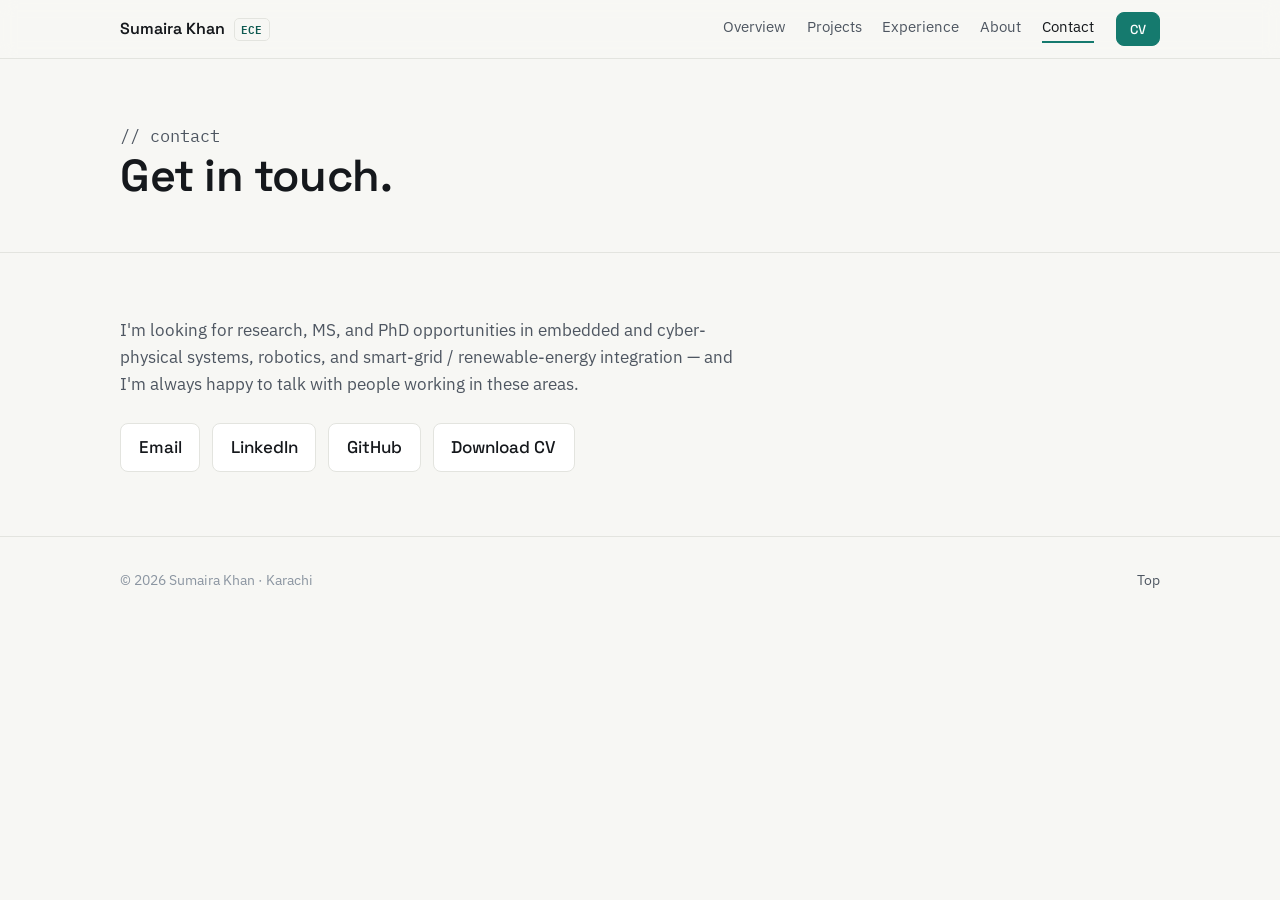
<file: contact.html>
<!DOCTYPE html>
<html lang="en">
<head>
<meta charset="UTF-8">
<meta name="viewport" content="width=device-width, initial-scale=1.0">
<title>Contact — Sumaira Khan</title>
<meta name="description" content="Get in touch with Sumaira Khan — research, MS, and PhD opportunities in embedded systems, robotics, and smart grids.">
<link rel="preconnect" href="https://fonts.googleapis.com">
<link rel="preconnect" href="https://fonts.gstatic.com" crossorigin>
<link href="https://fonts.googleapis.com/css2?family=Space+Grotesk:wght@400;500;600;700&family=IBM+Plex+Sans:ital,wght@0,400;0,500;0,600;1,400&family=IBM+Plex+Mono:wght@400;500&display=swap" rel="stylesheet">
<link rel="stylesheet" href="styles.css">
</head>
<body id="top">

<header class="top">
  <div class="wrap top__inner">
    <a href="index.html" class="brand">Sumaira Khan <span class="brand__tag">ECE</span></a>
    <nav class="top__nav" aria-label="Primary">
      <a href="index.html">Overview</a>
      <a href="projects.html">Projects</a>
      <a href="experience.html">Experience</a>
      <a href="about.html">About</a>
      <a href="contact.html" class="is-current">Contact</a>
    </nav>
    <a href="cv.pdf" class="btn btn--sm" download>CV</a>
    <button class="top__toggle" aria-label="Menu" aria-expanded="false"><span></span><span></span><span></span></button>
  </div>
</header>

<main>

<div class="pagehead">
  <div class="wrap">
    <p class="pagehead__eyebrow">// contact</p>
    <h1>Get in touch.</h1>
  </div>
</div>

<section class="section">
  <div class="wrap">
    <p class="contact__lead">
      I'm looking for research, MS, and PhD opportunities in embedded and cyber-physical systems,
      robotics, and smart-grid / renewable-energy integration — and I'm always happy to talk with
      people working in these areas.
    </p>
    <ul class="contact__links">
      <li><a href="mailto:sumaira.khan.26.2002@gmail.com">Email</a></li>
      <li><a href="https://www.linkedin.com/in/sumaira-khanee" target="_blank" rel="noopener">LinkedIn</a></li>
      <li><a href="https://github.com/tsumkhan" target="_blank" rel="noopener">GitHub</a></li>
      <li><a href="cv.pdf" download>Download CV</a></li>
    </ul>
  </div>
</section>

</main>

<footer class="footer"><div class="wrap footer__inner"><span>© <span id="year"></span> Sumaira Khan · Karachi</span><a href="#top">Top</a></div></footer>
<script src="script.js"></script>
</body>
</html>
</file>
<file: styles.css>
/* ============================================================
   Sumaira Khan — portfolio (multi-page)
   Identity: "instrumentation" — technical, precise, readable.
   Type: Space Grotesk (display) · IBM Plex Sans (body) · IBM Plex Mono (data)
   Distinct from a terminal-console clone: light-first, teal signal,
   datasheet-style metadata rows, tag-filtered work.
   ============================================================ */

:root{
  --paper:   #F7F7F4;
  --surface: #FFFFFF;
  --ink:     #15181C;
  --ink-2:   #4E5661;
  --ink-3:   #8B95A1;
  --line:    #E3E4DF;
  --line-2:  #EDEEE9;
  --accent:  #157A6E;   /* signal teal */
  --accent-ink:#0F5A51;
  --accent-soft:#E4F1EE;

  --font-display:'Space Grotesk', system-ui, sans-serif;
  --font-body:'IBM Plex Sans', system-ui, sans-serif;
  --font-mono:'IBM Plex Mono', ui-monospace, monospace;

  --wrap:1120px;
}

@media (prefers-color-scheme: dark){
  :root{
    --paper:#0E1114;
    --surface:#161A1F;
    --ink:#EDEFF1;
    --ink-2:#A7B0BA;
    --ink-3:#6B7580;
    --line:#262C33;
    --line-2:#1F242A;
    --accent:#3FBDA9;
    --accent-ink:#69D3C2;
    --accent-soft:#14312D;
  }
}

*{ box-sizing:border-box; }
html{ scroll-behavior:smooth; }
@media (prefers-reduced-motion: reduce){
  html{ scroll-behavior:auto; }
  *{ animation:none !important; transition:none !important; }
}

body{
  margin:0;
  background:var(--paper);
  color:var(--ink);
  font-family:var(--font-body);
  font-size:17px; line-height:1.6;
  -webkit-font-smoothing:antialiased;
  text-rendering:optimizeLegibility;
}

.wrap{ width:100%; max-width:var(--wrap); margin-inline:auto; padding-inline:clamp(1.25rem,5vw,2.5rem); }

a{ color:var(--accent-ink); text-decoration:none; }
a:hover{ text-decoration:underline; text-underline-offset:3px; }

h1,h2,h3,h4{ font-family:var(--font-display); font-weight:600; line-height:1.14; letter-spacing:-0.01em; }
.mono{ font-family:var(--font-mono); font-size:0.86em; letter-spacing:-0.01em; }

:focus-visible{ outline:2px solid var(--accent); outline-offset:2px; border-radius:3px; }

/* ---- buttons ---- */
.btn{
  display:inline-block; font-family:var(--font-display); font-weight:500; font-size:0.96rem;
  padding:0.6rem 1.15rem; border-radius:8px;
  background:var(--accent); color:#fff; border:1px solid var(--accent);
  transition:background .15s ease;
}
.btn:hover{ background:var(--accent-ink); text-decoration:none; }
.btn--ghost{ background:transparent; color:var(--accent-ink); }
.btn--ghost:hover{ background:var(--accent-soft); }
.btn--sm{ padding:0.36rem 0.8rem; font-size:0.82rem; }

/* ============ HEADER ============ */
.top{
  position:sticky; top:0; z-index:50;
  background:color-mix(in srgb, var(--paper) 88%, transparent);
  backdrop-filter:saturate(140%) blur(8px);
  border-bottom:1px solid var(--line);
}
.top__inner{ display:flex; align-items:center; gap:1.4rem; height:58px; }
.brand{ display:flex; align-items:baseline; gap:0.55rem; font-family:var(--font-display); font-weight:600; color:var(--ink); font-size:1rem; }
.brand:hover{ text-decoration:none; }
.brand__tag{ font-family:var(--font-mono); font-size:0.7rem; color:var(--accent-ink); border:1px solid var(--line); border-radius:5px; padding:0.1rem 0.4rem; }
.top__nav{ display:flex; gap:1.3rem; margin-left:auto; }
.top__nav a{ color:var(--ink-2); font-size:0.93rem; }
.top__nav a:hover{ color:var(--ink); text-decoration:none; }
.top__nav a.is-current{ color:var(--ink); border-bottom:2px solid var(--accent); padding-bottom:2px; }
.top__toggle{ display:none; flex-direction:column; gap:4px; background:none; border:0; cursor:pointer; padding:6px; margin-left:auto; }
.top__toggle span{ width:22px; height:2px; background:var(--ink); border-radius:2px; }

/* ============ PAGE HEAD ============ */
.pagehead{ padding:clamp(2.5rem,6vw,4rem) 0 clamp(1.5rem,3vw,2.5rem); border-bottom:1px solid var(--line); }
.pagehead__eyebrow{ font-family:var(--font-mono); font-size:0.8rem; color:var(--accent-ink); margin:0 0 0.8rem; }
.pagehead h1{ font-size:clamp(1.8rem,4.5vw,2.8rem); margin:0 0 0.8rem; }
.pagehead p{ color:var(--ink-2); max-width:64ch; margin:0; font-size:1.05rem; }

/* ============ HERO (overview) ============ */
.hero{ padding:clamp(3rem,7vw,5.5rem) 0 clamp(2rem,4vw,3rem); }
.hero__grid{ display:grid; grid-template-columns:1fr; gap:2.5rem; align-items:center; }
@media(min-width:860px){ .hero__grid{ grid-template-columns:1.5fr 1fr; gap:3.5rem; } }
.hero__kicker{ font-family:var(--font-mono); color:var(--accent-ink); font-size:0.85rem; margin:0 0 1rem; }
.hero__title{ font-size:clamp(2.1rem,5.2vw,3.3rem); margin:0 0 1.2rem; letter-spacing:-0.02em; }
.hero__lead{ color:var(--ink-2); max-width:58ch; margin:0 0 1.7rem; font-size:1.05rem; }
.hero__cta{ display:flex; gap:0.75rem; flex-wrap:wrap; }
.hero__portrait{ margin:0; }
.media__frame--portrait{ aspect-ratio:4/5; }

/* ============ GIST STRIP ============ */
.gist{ background:var(--ink); color:#fff; padding:clamp(2rem,4vw,2.75rem) 0; }
@media (prefers-color-scheme: dark){ .gist{ background:#05070A; } }
.gist__intro{ font-family:var(--font-mono); font-size:0.82rem; color:var(--accent); margin:0 0 1.25rem; }
.gist__list{ list-style:none; margin:0 0 1.6rem; padding:0; display:grid; gap:0.6rem; }
@media(min-width:720px){ .gist__list{ grid-template-columns:1fr 1fr; column-gap:2.5rem; } }
.gist__list li{ display:flex; gap:0.85rem; align-items:baseline; font-size:0.98rem; color:#E7E9EA; padding-bottom:0.65rem; border-bottom:1px solid rgba(255,255,255,.1); }
.gist__mark{ font-family:var(--font-mono); font-weight:500; color:#fff; background:var(--accent); padding:0.12rem 0.5rem; border-radius:5px; font-size:0.76rem; white-space:nowrap; flex-shrink:0; min-width:62px; text-align:center; }
.focus{ list-style:none; margin:0; padding:0; display:flex; flex-wrap:wrap; gap:0.5rem; }
.focus li{ font-family:var(--font-mono); font-size:0.78rem; color:#cfd6d4; border:1px solid rgba(255,255,255,.22); border-radius:20px; padding:0.26rem 0.78rem; }

/* ============ SECTION ============ */
.section{ padding:clamp(2.5rem,5vw,4rem) 0; border-bottom:1px solid var(--line); }
.section--alt{ background:var(--surface); }
.section__head{ margin-bottom:2rem; }
.section__title{ font-size:clamp(1.4rem,3vw,1.9rem); margin:0; display:inline-block; padding-bottom:0.35rem; border-bottom:3px solid var(--accent); }
.section__sub{ color:var(--ink-2); margin:0.8rem 0 0; max-width:60ch; }
.more-link{ display:inline-block; margin-top:1.8rem; font-family:var(--font-display); font-weight:500; }

/* ============ FEATURED TILES (overview) ============ */
.tiles{ display:grid; gap:1.3rem; grid-template-columns:1fr; }
@media(min-width:640px){ .tiles{ grid-template-columns:1fr 1fr; } }
.tile{ display:block; border:1px solid var(--line); border-radius:14px; overflow:hidden; background:var(--surface); color:inherit; transition:border-color .15s ease, transform .15s ease; }
.tile:hover{ text-decoration:none; border-color:var(--accent); }
.tile__body{ padding:1.2rem 1.35rem 1.4rem; }
.tile__tag{ font-family:var(--font-mono); font-size:0.76rem; color:var(--accent-ink); margin:0 0 0.4rem; }
.tile__body h3{ font-size:1.18rem; margin:0 0 0.5rem; }
.tile__body p{ color:var(--ink-2); font-size:0.95rem; margin:0; }

/* ============ PROSE ============ */
.prose{ max-width:68ch; }
.prose p{ margin:0 0 1.15rem; color:var(--ink-2); }
.prose strong{ color:var(--ink); font-weight:600; }
.prose a{ font-weight:500; }

/* ============ NOW GRID ============ */
.now__grid{ display:grid; gap:1.3rem; grid-template-columns:1fr; }
@media(min-width:680px){ .now__grid{ grid-template-columns:1fr 1fr; } }
.now__card{ background:var(--surface); border:1px solid var(--line); border-radius:12px; padding:1.4rem 1.5rem; }
.now__card h3{ font-size:1.1rem; margin:0 0 0.55rem; }
.now__card p{ color:var(--ink-2); margin:0; font-size:0.96rem; }
.now__media{ margin-top:1rem; }
.now__media--pair{ display:grid; grid-template-columns:1fr 1fr; gap:0.7rem; }
.now__note{ margin-top:0.6rem !important; font-size:0.9rem; }

/* ============ TIMELINE ============ */
.timeline{ display:grid; }
.tl{ display:grid; grid-template-columns:1fr; gap:0.35rem; padding:1.5rem 0; border-top:1px solid var(--line); }
.tl:first-child{ border-top:0; padding-top:0; }
@media(min-width:720px){ .tl{ grid-template-columns:150px 1fr; gap:2rem; } }
.tl__when{ color:var(--accent-ink); font-size:0.88rem; padding-top:0.3rem; }
.tl__what h3{ font-size:1.14rem; margin:0 0 0.15rem; }
.tl__where{ color:var(--ink-3); font-size:0.9rem; margin:0 0 0.65rem; }
.tl__what ul{ margin:0; padding-left:1.1rem; color:var(--ink-2); }
.tl__what li{ margin-bottom:0.3rem; }

.lead-block{ margin-top:2.5rem; padding-top:2rem; border-top:1px solid var(--line); }
.lead-block h3{ font-size:1.2rem; margin:0 0 1rem; }
.lead{ margin:0; padding-left:1.1rem; color:var(--ink-2); }
.lead li{ margin-bottom:0.55rem; }
.lead strong{ color:var(--ink); font-weight:600; }

/* ============ PROJECTS FILTER + LIST ============ */
.filterbar{ display:flex; flex-wrap:wrap; gap:0.5rem; align-items:center; margin-bottom:0.5rem; }
.chip{
  font-family:var(--font-mono); font-size:0.8rem;
  border:1px solid var(--line); background:var(--surface); color:var(--ink-2);
  border-radius:20px; padding:0.34rem 0.85rem; cursor:pointer;
  transition:border-color .12s ease, color .12s ease, background .12s ease;
}
.chip:hover{ border-color:var(--accent); color:var(--ink); }
.chip.is-active{ background:var(--accent); border-color:var(--accent); color:#fff; }
.filter-count{ font-family:var(--font-mono); font-size:0.8rem; color:var(--ink-3); margin:0.6rem 0 1.6rem; }

.proj{ display:grid; gap:1.3rem; grid-template-columns:1fr; }
@media(min-width:720px){ .proj{ grid-template-columns:1fr 1fr; } }
.pcard{
  display:flex; flex-direction:column; border:1px solid var(--line); border-radius:14px;
  overflow:hidden; background:var(--surface);
  transition:border-color .15s ease;
}
.pcard:hover{ border-color:var(--accent); }
.pcard.is-hidden{ display:none; }
.pcard__body{ padding:1.2rem 1.4rem 1.4rem; display:flex; flex-direction:column; flex:1; }
.pcard__meta{ font-family:var(--font-mono); font-size:0.76rem; color:var(--ink-3); margin:0 0 0.5rem; display:flex; flex-wrap:wrap; gap:0.4rem 0.8rem; }
.pcard__meta .hl{ color:var(--accent-ink); }
.pcard h3{ font-size:1.16rem; margin:0 0 0.55rem; }
.pcard__body p{ color:var(--ink-2); font-size:0.95rem; margin:0 0 0.9rem; }
.pcard__tags{ display:flex; flex-wrap:wrap; gap:0.35rem; margin-top:auto; }
.pcard__tags span{ font-family:var(--font-mono); font-size:0.72rem; color:var(--ink-3); border:1px solid var(--line); border-radius:5px; padding:0.1rem 0.45rem; }
.pcard__links{ margin-top:0.9rem; display:flex; flex-wrap:wrap; gap:1rem; font-family:var(--font-display); font-weight:500; font-size:0.93rem; }
.empty-note{ color:var(--ink-3); font-family:var(--font-mono); font-size:0.85rem; padding:2rem 0; }

/* ============ BEYOND ============ */
.beyond{ display:grid; gap:2.75rem; }
.beyond__item{ display:grid; grid-template-columns:1fr; gap:1.4rem; }
@media(min-width:820px){ .beyond__item{ grid-template-columns:1fr 1.1fr; gap:2.5rem; align-items:start; } }
.beyond__text h3{ font-size:1.25rem; margin:0 0 0.7rem; }
.beyond__text p{ color:var(--ink-2); margin:0 0 0.85rem; }
.beyond__fun{ font-size:0.94rem; border-left:3px solid var(--accent); padding-left:1rem; }
.beyond__media--pair{ display:grid; grid-template-columns:1fr 1fr; gap:0.75rem; }
.beyond__media--trio{ display:grid; grid-template-columns:1fr 1fr; gap:0.75rem; }
@media(min-width:520px){ .beyond__media--trio{ grid-template-columns:1fr 1fr 1fr; } }

/* ============ CONTACT ============ */
.contact__lead{ max-width:62ch; color:var(--ink-2); margin:0 0 1.6rem; font-size:1.05rem; }
.contact__links{ list-style:none; margin:0; padding:0; display:flex; flex-wrap:wrap; gap:0.75rem; }
.contact__links a{ display:inline-block; font-family:var(--font-display); font-weight:500; border:1px solid var(--line); background:var(--surface); border-radius:8px; padding:0.6rem 1.1rem; color:var(--ink); }
.contact__links a:hover{ border-color:var(--accent); color:var(--accent-ink); text-decoration:none; }

/* ============ FOOTER ============ */
.footer{ padding:2rem 0; color:var(--ink-3); font-size:0.88rem; }
.footer__inner{ display:flex; justify-content:space-between; align-items:center; gap:1rem; flex-wrap:wrap; }
.footer a{ color:var(--ink-2); }

/* ============ MEDIA / PLACEHOLDERS ============ */
.media{ margin:0; }
.media__frame{
  position:relative; overflow:hidden; border-radius:10px; border:1px solid var(--line);
  background:repeating-linear-gradient(45deg, var(--line-2) 0 10px, var(--line) 10px 20px);
  aspect-ratio:16/10;
}
.media__frame--wide{ aspect-ratio:16/10; }
.media__frame--cover{ aspect-ratio:16/9; border-radius:0; border:0; border-bottom:1px solid var(--line); }
.media__frame img{ position:absolute; inset:0; width:100%; height:100%; object-fit:cover; display:block; background:var(--surface); }
.media__frame img.is-missing{ display:none; }
.media__ph{ position:absolute; inset:0; display:flex; align-items:center; justify-content:center; font-family:var(--font-mono); font-size:0.72rem; color:var(--ink-3); padding:0.5rem; text-align:center; pointer-events:none; }
figcaption{ color:var(--ink-3); font-size:0.82rem; line-height:1.45; margin-top:0.5rem; }

/* ============ MOBILE NAV ============ */
@media(max-width:760px){
  .top__toggle{ display:flex; }
  .top .btn--sm{ display:none; }
  .top__nav{
    position:absolute; top:58px; left:0; right:0; flex-direction:column; gap:0;
    background:var(--surface); border-bottom:1px solid var(--line); padding:0.5rem 0; display:none; margin-left:0;
  }
  .top__nav.is-open{ display:flex; }
  .top__nav a{ padding:0.8rem clamp(1.25rem,5vw,2.5rem); border-top:1px solid var(--line-2); }
  .top__nav a.is-current{ border-bottom:0; }
}
@media(max-width:520px){
  .now__media--pair, .beyond__media--pair{ grid-template-columns:1fr; }
}
</file>
